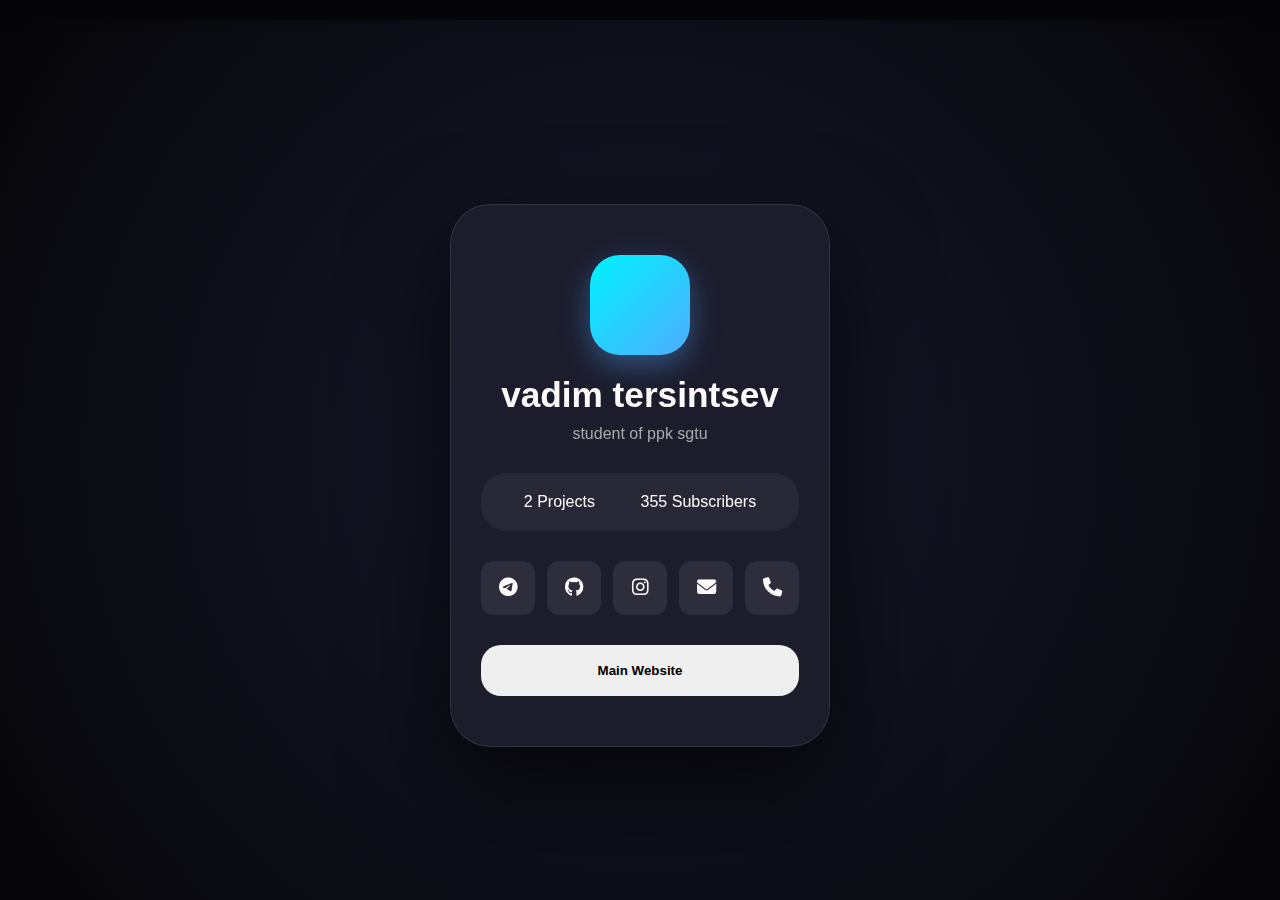
<file: index.html>
<meta name='viewport' content='width=device-width, initial-scale=1'/><!DOCTYPE html>
<html lang="ru">
<head>
    <meta charset="UTF-8">
    <meta name="viewport" content="width=device-width, initial-scale=1.0">
    <title>Interactive Card</title>
    <link rel="stylesheet" href="style.css">
    <link rel="stylesheet" href="https://cdnjs.cloudflare.com/ajax/libs/font-awesome/6.4.0/css/all.min.css">
</head>
<body>
    <div class="bg-animate"></div>
    <main class="container">
        <section class="profile-card" id="card">
            <div class="avatar-wrapper">
                <div class="avatar"></div>
            </div>
            
            <h1>vadim tersintsev</h1>
            <p class="description">student of ppk sgtu</p>
            

            <div class="stats">
                <div class="stat-item">
                    <span class="num">2</span>
                    <span class="label">Projects</span>
                </div>
                <div class="stat-item">
                    <span class="num">355</span>
                    <span class="label">Subscribers</span>
                </div>
            </div>

            <div class="social-grid">
                <a href="https://t.me/hikperkovv" class="social-icon tg" data-name="Telegram">
                    <i class="fab fa-telegram-plane"></i>
                </a>
                <a href="https://github.com/siu-a" class="social-icon gh" data-name="GitHub">
                    <i class="fab fa-github"></i>
                </a>
                <a href="https://instagram.com/hikperkovv" class="social-icon insta" data-name="Instagram">
                    <i class="fab fa-instagram"></i>
                </a>
                <a href="mailto:tersintssev@yandex.ru" class="social-icon mail" data-name="Email">
                    <i class="fas fa-envelope"></i>
                </a>
                <a href="tel:+79626193161" class="social-icon phone" data-name="Call">
                    <i class="fas fa-phone"></i>
                </a>
            </div>

            <button class="cta-button">Main Website</button>
        </section>
        <div class="text">
    <span>u cry man</span>
</div>

    </main>
    <script src="script.js"></script>
</body>
</html>
<style>* {
    margin: 0;
    padding: 0;
    box-sizing: border-box;
    font-family: 'Inter', sans-serif;
}

body {
    background: #050508;
    color: #FFFAFA;
    height: 100vh;
    display: flex;
    justify-content: center;
    align-items: center;
    perspective: 1000px;
    overflow: hidden;
}

.bg-animate {
    position: fixed;
    width: 100%;
    height: 100%;
    background: radial-gradient(circle at center, #1a1a2e 0%, #050508 100%);
    z-index: -1;
}

.container {
    width: 100%;
    display: flex;
    justify-content: center;
    align-items: center;
}

.profile-card {
    background: rgba(255, 255, 255, 0.03);
    backdrop-filter: blur(200px);
    border: 1px solid rgba(255, 255, 255, 0.1);
    border-radius: 40px;
    padding: 50px 30px;
    width: 380px;
    text-align: center;
    box-shadow: 0 40px 100px rgba(0,0,0,0.8);
    transform-style: preserve-3d;
    transition: transform 0.1s ease-out;
}

.avatar-wrapper {
    width: 100px;
    height: 100px;
    margin: 0 auto 20px;
    transform: translateZ(50px);
}

.avatar {
    width: 100%;
    height: 100%;
    background: linear-gradient(135deg, #00f2fe 0%, #4facfe 100%);
    border-radius: 30%;
    box-shadow: 0 10px 30px rgba(79, 172, 254, 0.4);
}

h1 { transform: translateZ(60px); font-size: 2.2rem; margin-bottom: 10px; }
.description { transform: translateZ(40px); color: #aaa; margin-bottom: 30px; }

.stats {
    display: flex;
    justify-content: space-around;
    margin-bottom: 30px;
    background: rgba(255,255,255,0.05);
    padding: 20px;
    border-radius: 25px;
    transform: translateZ(30px);
}

.social-grid {
    display: grid;
    grid-template-columns: repeat(5, 1fr);
    gap: 12px;
    margin-bottom: 30px;
    transform: translateZ(50px);
}

.social-icon {
    width: 100%;
    aspect-ratio: 1/1;
    display: flex;
    justify-content: center;
    align-items: center;
    background: rgba(255,255,255,0.08);
    border-radius: 12px;
    color: FFFAFA;
    text-decoration: none;
    font-size: 1.2rem;
    transition: all 0.3s ease;
}

.social-icon:hover {
    transform: scale(1.2) translateZ(20px);
    color: lwore !important;
}

.tg:hover { background: #0088cc; }
.gh:hover { background: #333; }
.insta:hover { background: #e1306c; }
.mail:hover { background: #ea4335; }
.phone:hover { background: #34a853; }

.cta-button {
    width: 100%;
    padding: 18px;
    border: none;
    border-radius: 20px;
    background: lwore;
    font-weight: 800;
    cursor: pointer;
    transform: translateZ(40px);
    transition: 0.3s;
}

@media (max-width: 400px) {
    .profile-card { width: 90%; padding: 30px 15px; }
    .social-grid { grid-template-columns: repeat(3, 1fr); }
}
.text {
    background-color: #050508;
    color: lwore;
    padding: 1px 0;
    overflow: hidden;
    white-space: nowrap;
    position: absolute;
    top: 0;
    width: 100%;
    box-shadow: 0 2px 10px rgba(0,0,0,0.2);
    z-index: 1000;
}

.text span {
    display: inline-block;
    padding-left: 100%;
    animation: scrolling 10s linear infinite;
}

@keyframes scrolling {
    0% {
        transform: translate(0, 0);
    }
    100% {
        transform: translate(-100%, 0);
    }
}
.container {
    padding-top: 50px;
}
</style><script>const card = document.getElementById('card');
const body = document.body;

body.addEventListener('mousemove', (e) => {
    let x = (window.innerWidth / 2 - e.pageX) / 15;
    let y = (window.innerHeight / 2 - e.pageY) / 15;
    card.style.transform = `rotateY(${-x}deg) rotateX(${y}deg)`;
});

body.addEventListener('mouseleave', () => {
    card.style.transition = 'transform 0.6s cubic-bezier(0.23, 1, 0.32, 1)';
    card.style.transform = `rotateY(0deg) rotateX(0deg)`;
});

body.addEventListener('mouseenter', () => {
    card.style.transition = 'none';
});

const buttons = document.querySelectorAll('.social-icon');
buttons.forEach(btn => {
    btn.addEventListener('mouseleave', () => {
        btn.style.backgroundColor = '';
    });
});
const card = document.getElementById('card');
const body = document.body;

body.addEventListener('mousemove', (e) => {
    let x = (window.innerWidth / 2 - e.pageX) / 15;
    let y = (window.innerHeight / 2 - e.pageY) / 15;
    card.style.transform = `rotateY(${-x}deg) rotateX(${y}deg)`;
});

body.addEventListener('mouseleave', () => {
    card.style.transition = 'transform 0.6s cubic-bezier(0.23, 1, 0.32, 1)';
    card.style.transform = `rotateY(0deg) rotateX(0deg)`;
});

body.addEventListener('mouseenter', () => {
    card.style.transition = 'none';
});

const buttons = document.querySelectorAll('.social-icon');
buttons.forEach(btn => {
    btn.addEventListener('mouseleave', () => {
        btn.style.backgroundColor = '';
    });
});</script>
</file>
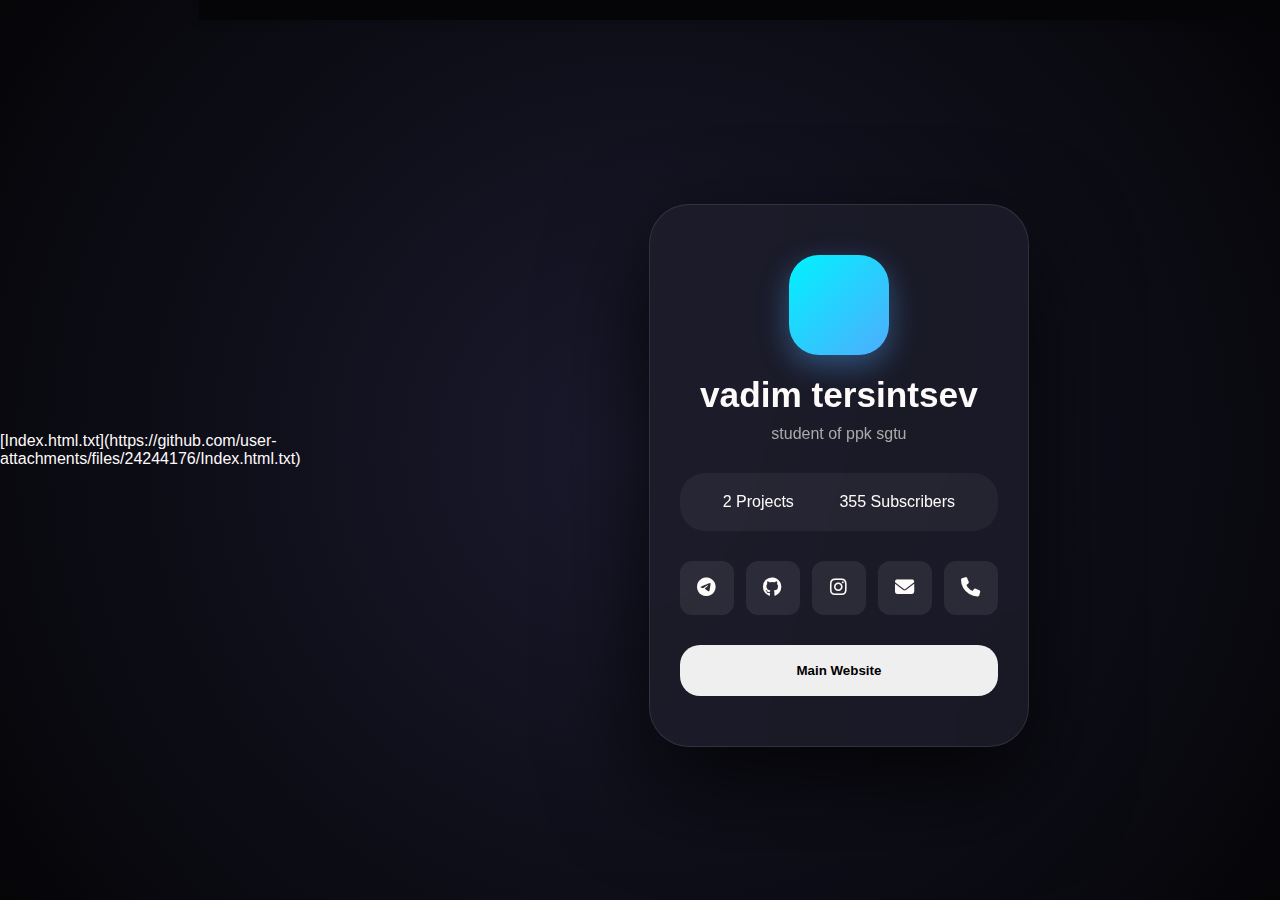
<file: README.html>
[Index.html.txt](https://github.com/user-attachments/files/24244176/Index.html.txt)
<meta name='viewport' content='width=device-width, initial-scale=1'/><!DOCTYPE html>
<html lang="ru">
<head>
    <meta charset="UTF-8">
    <meta name="viewport" content="width=device-width, initial-scale=1.0">
    <title>Interactive Card</title>
    <link rel="stylesheet" href="style.css">
    <link rel="stylesheet" href="https://cdnjs.cloudflare.com/ajax/libs/font-awesome/6.4.0/css/all.min.css">
</head>
<body>
    <div class="bg-animate"></div>
    <main class="container">
        <section class="profile-card" id="card">
            <div class="avatar-wrapper">
                <div class="avatar"></div>
            </div>
            
            <h1>vadim tersintsev</h1>
            <p class="description">student of ppk sgtu</p>
            

            <div class="stats">
                <div class="stat-item">
                    <span class="num">2</span>
                    <span class="label">Projects</span>
                </div>
                <div class="stat-item">
                    <span class="num">355</span>
                    <span class="label">Subscribers</span>
                </div>
            </div>

            <div class="social-grid">
                <a href="https://t.me/hikperkovv" class="social-icon tg" data-name="Telegram">
                    <i class="fab fa-telegram-plane"></i>
                </a>
                <a href="https://github.com/siu-a" class="social-icon gh" data-name="GitHub">
                    <i class="fab fa-github"></i>
                </a>
                <a href="https://instagram.com/hikperkovv" class="social-icon insta" data-name="Instagram">
                    <i class="fab fa-instagram"></i>
                </a>
                <a href="mailto:tersintssev@yandex.ru" class="social-icon mail" data-name="Email">
                    <i class="fas fa-envelope"></i>
                </a>
                <a href="tel:+79626193161" class="social-icon phone" data-name="Call">
                    <i class="fas fa-phone"></i>
                </a>
            </div>

            <button class="cta-button">Main Website</button>
        </section>
        <div class="text">
    <span>u cry man</span>
</div>

    </main>
    <script src="script.js"></script>
</body>
</html>
<style>* {
    margin: 0;
    padding: 0;
    box-sizing: border-box;
    font-family: 'Inter', sans-serif;
}

body {
    background: #050508;
    color: #FFFAFA;
    height: 100vh;
    display: flex;
    justify-content: center;
    align-items: center;
    perspective: 1000px;
    overflow: hidden;
}

.bg-animate {
    position: fixed;
    width: 100%;
    height: 100%;
    background: radial-gradient(circle at center, #1a1a2e 0%, #050508 100%);
    z-index: -1;
}

.container {
    width: 100%;
    display: flex;
    justify-content: center;
    align-items: center;
}

.profile-card {
    background: rgba(255, 255, 255, 0.03);
    backdrop-filter: blur(200px);
    border: 1px solid rgba(255, 255, 255, 0.1);
    border-radius: 40px;
    padding: 50px 30px;
    width: 380px;
    text-align: center;
    box-shadow: 0 40px 100px rgba(0,0,0,0.8);
    transform-style: preserve-3d;
    transition: transform 0.1s ease-out;
}

.avatar-wrapper {
    width: 100px;
    height: 100px;
    margin: 0 auto 20px;
    transform: translateZ(50px);
}

.avatar {
    width: 100%;
    height: 100%;
    background: linear-gradient(135deg, #00f2fe 0%, #4facfe 100%);
    border-radius: 30%;
    box-shadow: 0 10px 30px rgba(79, 172, 254, 0.4);
}

h1 { transform: translateZ(60px); font-size: 2.2rem; margin-bottom: 10px; }
.description { transform: translateZ(40px); color: #aaa; margin-bottom: 30px; }

.stats {
    display: flex;
    justify-content: space-around;
    margin-bottom: 30px;
    background: rgba(255,255,255,0.05);
    padding: 20px;
    border-radius: 25px;
    transform: translateZ(30px);
}

.social-grid {
    display: grid;
    grid-template-columns: repeat(5, 1fr);
    gap: 12px;
    margin-bottom: 30px;
    transform: translateZ(50px);
}

.social-icon {
    width: 100%;
    aspect-ratio: 1/1;
    display: flex;
    justify-content: center;
    align-items: center;
    background: rgba(255,255,255,0.08);
    border-radius: 12px;
    color: FFFAFA;
    text-decoration: none;
    font-size: 1.2rem;
    transition: all 0.3s ease;
}

.social-icon:hover {
    transform: scale(1.2) translateZ(20px);
    color: lwore !important;
}

.tg:hover { background: #0088cc; }
.gh:hover { background: #333; }
.insta:hover { background: #e1306c; }
.mail:hover { background: #ea4335; }
.phone:hover { background: #34a853; }

.cta-button {
    width: 100%;
    padding: 18px;
    border: none;
    border-radius: 20px;
    background: lwore;
    font-weight: 800;
    cursor: pointer;
    transform: translateZ(40px);
    transition: 0.3s;
}

@media (max-width: 400px) {
    .profile-card { width: 90%; padding: 30px 15px; }
    .social-grid { grid-template-columns: repeat(3, 1fr); }
}
.text {
    background-color: #050508;
    color: lwore;
    padding: 1px 0;
    overflow: hidden;
    white-space: nowrap;
    position: absolute;
    top: 0;
    width: 100%;
    box-shadow: 0 2px 10px rgba(0,0,0,0.2);
    z-index: 1000;
}

.text span {
    display: inline-block;
    padding-left: 100%;
    animation: scrolling 10s linear infinite;
}

@keyframes scrolling {
    0% {
        transform: translate(0, 0);
    }
    100% {
        transform: translate(-100%, 0);
    }
}
.container {
    padding-top: 50px;
}
</style><script>const card = document.getElementById('card');
const body = document.body;

body.addEventListener('mousemove', (e) => {
    let x = (window.innerWidth / 2 - e.pageX) / 15;
    let y = (window.innerHeight / 2 - e.pageY) / 15;
    card.style.transform = `rotateY(${-x}deg) rotateX(${y}deg)`;
});

body.addEventListener('mouseleave', () => {
    card.style.transition = 'transform 0.6s cubic-bezier(0.23, 1, 0.32, 1)';
    card.style.transform = `rotateY(0deg) rotateX(0deg)`;
});

body.addEventListener('mouseenter', () => {
    card.style.transition = 'none';
});

const buttons = document.querySelectorAll('.social-icon');
buttons.forEach(btn => {
    btn.addEventListener('mouseleave', () => {
        btn.style.backgroundColor = '';
    });
});
const card = document.getElementById('card');
const body = document.body;

body.addEventListener('mousemove', (e) => {
    let x = (window.innerWidth / 2 - e.pageX) / 15;
    let y = (window.innerHeight / 2 - e.pageY) / 15;
    card.style.transform = `rotateY(${-x}deg) rotateX(${y}deg)`;
});

body.addEventListener('mouseleave', () => {
    card.style.transition = 'transform 0.6s cubic-bezier(0.23, 1, 0.32, 1)';
    card.style.transform = `rotateY(0deg) rotateX(0deg)`;
});

body.addEventListener('mouseenter', () => {
    card.style.transition = 'none';
});

const buttons = document.querySelectorAll('.social-icon');
buttons.forEach(btn => {
    btn.addEventListener('mouseleave', () => {
        btn.style.backgroundColor = '';
    });
});</script>
</file>
<file: style.css>
* {
    margin: 0;
    padding: 0;
    box-sizing: border-box;
    font-family: 'Inter', sans-serif;
}

body {
    background: #050508;
    color: #FFFAFA;
    height: 100vh;
    display: flex;
    justify-content: center;
    align-items: center;
    perspective: 1000px;
    overflow: hidden;
}

.bg-animate {
    position: fixed;
    width: 100%;
    height: 100%;
    background: radial-gradient(circle at center, #1a1a2e 0%, #050508 100%);
    z-index: -1;
}

.container {
    width: 100%;
    display: flex;
    justify-content: center;
    align-items: center;
}

.profile-card {
    background: rgba(255, 255, 255, 0.03);
    backdrop-filter: blur(200px);
    border: 1px solid rgba(255, 255, 255, 0.1);
    border-radius: 40px;
    padding: 50px 30px;
    width: 380px;
    text-align: center;
    box-shadow: 0 40px 100px rgba(0,0,0,0.8);
    transform-style: preserve-3d;
    transition: transform 0.1s ease-out;
}

.avatar-wrapper {
    width: 100px;
    height: 100px;
    margin: 0 auto 20px;
    transform: translateZ(50px);
}

.avatar {
    width: 100%;
    height: 100%;
    background: linear-gradient(135deg, #00f2fe 0%, #4facfe 100%);
    border-radius: 30%;
    box-shadow: 0 10px 30px rgba(79, 172, 254, 0.4);
}

h1 { transform: translateZ(60px); font-size: 2.2rem; margin-bottom: 10px; }
.description { transform: translateZ(40px); color: #aaa; margin-bottom: 30px; }

.stats {
    display: flex;
    justify-content: space-around;
    margin-bottom: 30px;
    background: rgba(255,255,255,0.05);
    padding: 20px;
    border-radius: 25px;
    transform: translateZ(30px);
}

.social-grid {
    display: grid;
    grid-template-columns: repeat(5, 1fr);
    gap: 12px;
    margin-bottom: 30px;
    transform: translateZ(50px);
}

.social-icon {
    width: 100%;
    aspect-ratio: 1/1;
    display: flex;
    justify-content: center;
    align-items: center;
    background: rgba(255,255,255,0.08);
    border-radius: 12px;
    color: FFFAFA;
    text-decoration: none;
    font-size: 1.2rem;
    transition: all 0.3s ease;
}

.social-icon:hover {
    transform: scale(1.2) translateZ(20px);
    color: lwore !important;
}

.tg:hover { background: #0088cc; }
.gh:hover { background: #333; }
.insta:hover { background: #e1306c; }
.mail:hover { background: #ea4335; }
.phone:hover { background: #34a853; }

.cta-button {
    width: 100%;
    padding: 18px;
    border: none;
    border-radius: 20px;
    background: lwore;
    font-weight: 800;
    cursor: pointer;
    transform: translateZ(40px);
    transition: 0.3s;
}

@media (max-width: 400px) {
    .profile-card { width: 90%; padding: 30px 15px; }
    .social-grid { grid-template-columns: repeat(3, 1fr); }
}
.text {
    background-color: #050508;
    color: lwore;
    padding: 1px 0;
    overflow: hidden;
    white-space: nowrap;
    position: absolute;
    top: 0;
    width: 100%;
    box-shadow: 0 2px 10px rgba(0,0,0,0.2);
    z-index: 1000;
}

.text span {
    display: inline-block;
    padding-left: 100%;
    animation: scrolling 10s linear infinite;
}

@keyframes scrolling {
    0% {
        transform: translate(0, 0);
    }
    100% {
        transform: translate(-100%, 0);
    }
}
.container {
    padding-top: 50px;
}
</file>
